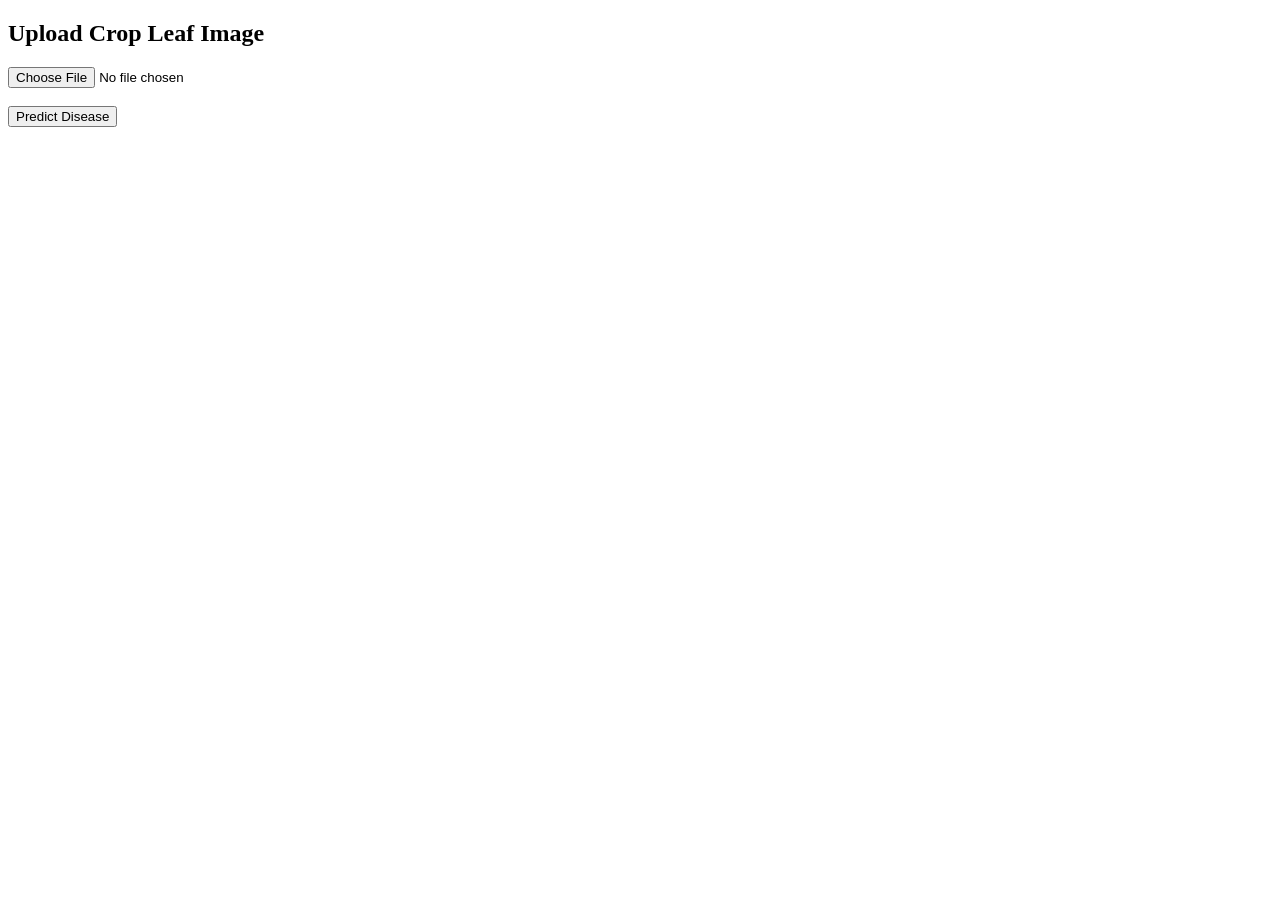
<file: index.html>
<!DOCTYPE html>
<html>
<head>
<title>AgriConnect Disease Detection</title>
</head>

<body>

<h2>Upload Crop Leaf Image</h2>

<form action="/predict" method="post" enctype="multipart/form-data">

<input type="file" name="image" required>

<br><br>

<button type="submit">Predict Disease</button>

</form>

</body>
</html>
</file>
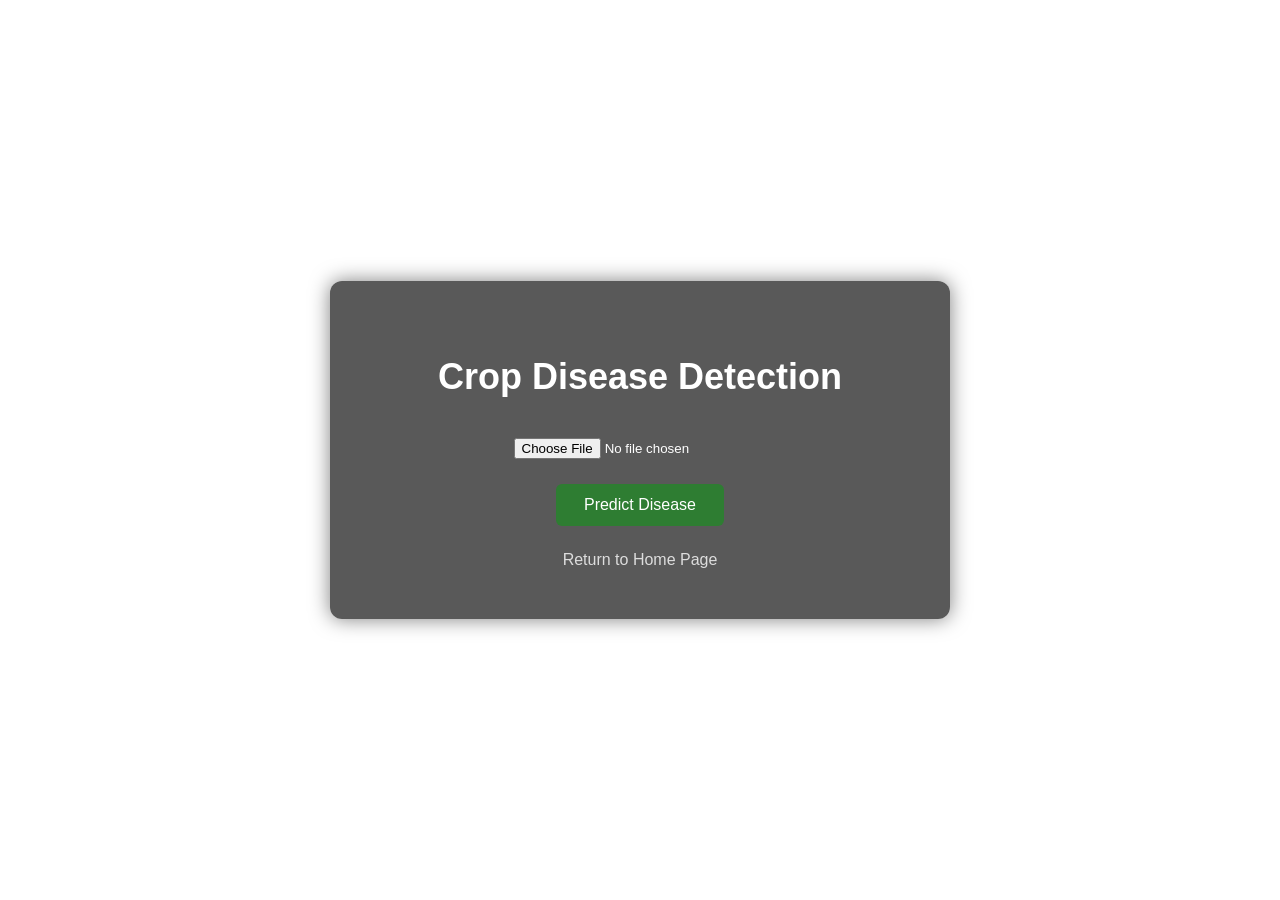
<file: disease.html>
<!DOCTYPE html>
<html>

<head>

<title>Disease Detection</title>

<style>

body{

margin:0;
font-family:Arial, sans-serif;

background-image:url("https://images.unsplash.com/photo-1523741543316-beb7fc7023d8");

background-size:cover;
background-position:center;
background-attachment:fixed;

height:100vh;

display:flex;
align-items:center;
justify-content:center;

color:white;

}

.overlay{

background:rgba(0,0,0,0.65);

padding:50px;

border-radius:12px;

text-align:center;

width:520px;

box-shadow:0 0 20px rgba(0,0,0,0.5);

}

h1{

font-size:36px;

margin-bottom:25px;

}

input{

margin-top:15px;

}

button{

margin-top:25px;

padding:12px 28px;

font-size:16px;

border:none;

border-radius:6px;

background:#2e7d32;

color:white;

cursor:pointer;

}

button:hover{

background:#1b5e20;

}

.home{

display:block;

margin-top:25px;

color:#ddd;

text-decoration:none;

}

.home:hover{

color:white;

}

</style>

</head>

<body>

<div class="overlay">

<h1>Crop Disease Detection</h1>

<form action="/disease" method="POST" enctype="multipart/form-data">

<input type="file" name="image" required>

<br>

<button type="submit">Predict Disease</button>

</form>

<a href="/" class="home">Return to Home Page</a>

</div>

</body>

</html>
</file>
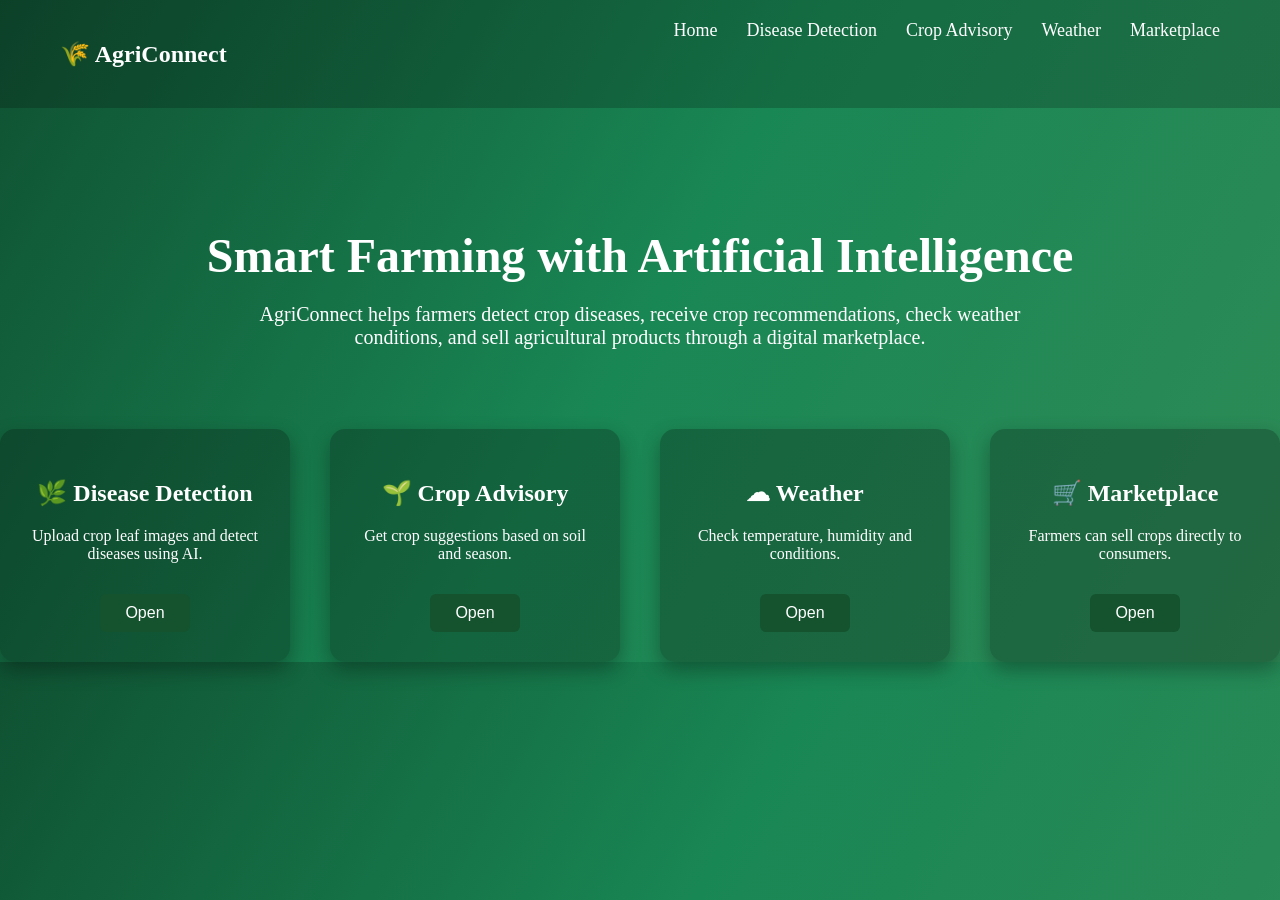
<file: home.html>
<!DOCTYPE html>
<html>
<head>
<title>AgriConnect</title>

<style>

body{
margin:0;
font-family:Segoe UI;
background:linear-gradient(120deg,#0f5132,#198754,#2e8b57);
color:white;
text-align:center;
}

.navbar{
display:flex;
justify-content:space-between;
padding:20px 60px;
background:rgba(0,0,0,0.2);
}

.navbar a{
color:white;
text-decoration:none;
margin-left:25px;
font-size:18px;
}

.title{
margin-top:120px;
font-size:48px;
font-weight:bold;
}

.subtitle{
font-size:20px;
width:60%;
margin:auto;
margin-top:20px;
}

.cards{
display:flex;
justify-content:center;
gap:40px;
margin-top:80px;
}

.card{
background:rgba(0,0,0,0.25);
padding:30px;
border-radius:15px;
width:230px;
box-shadow:0 8px 20px rgba(0,0,0,0.3);
}

.card h2{
font-size:24px;
}

.card p{
font-size:16px;
}

.card button{
margin-top:15px;
padding:10px 25px;
border:none;
background:#14532d;
color:white;
border-radius:6px;
font-size:16px;
cursor:pointer;
}

.card button:hover{
background:#22c55e;
}

</style>
</head>

<body>

<div class="navbar">
<h2>🌾 AgriConnect</h2>

<div>
<a href="/">Home</a>
<a href="/disease">Disease Detection</a>
<a href="/advisory">Crop Advisory</a>
<a href="/weather">Weather</a>
<a href="/marketplace">Marketplace</a>
</div>
</div>


<div class="title">
Smart Farming with Artificial Intelligence
</div>

<div class="subtitle">
AgriConnect helps farmers detect crop diseases, receive crop
recommendations, check weather conditions, and sell agricultural
products through a digital marketplace.
</div>


<div class="cards">

<div class="card">
<h2>🌿 Disease Detection</h2>
<p>Upload crop leaf images and detect diseases using AI.</p>
<a href="/disease"><button>Open</button></a>
</div>

<div class="card">
<h2>🌱 Crop Advisory</h2>
<p>Get crop suggestions based on soil and season.</p>
<a href="/advisory"><button>Open</button></a>
</div>

<div class="card">
<h2>☁ Weather</h2>
<p>Check temperature, humidity and conditions.</p>
<a href="/weather"><button>Open</button></a>
</div>

<div class="card">
<h2>🛒 Marketplace</h2>
<p>Farmers can sell crops directly to consumers.</p>
<a href="/marketplace"><button>Open</button></a>
</div>

</div>

</body>
</html>
</file>
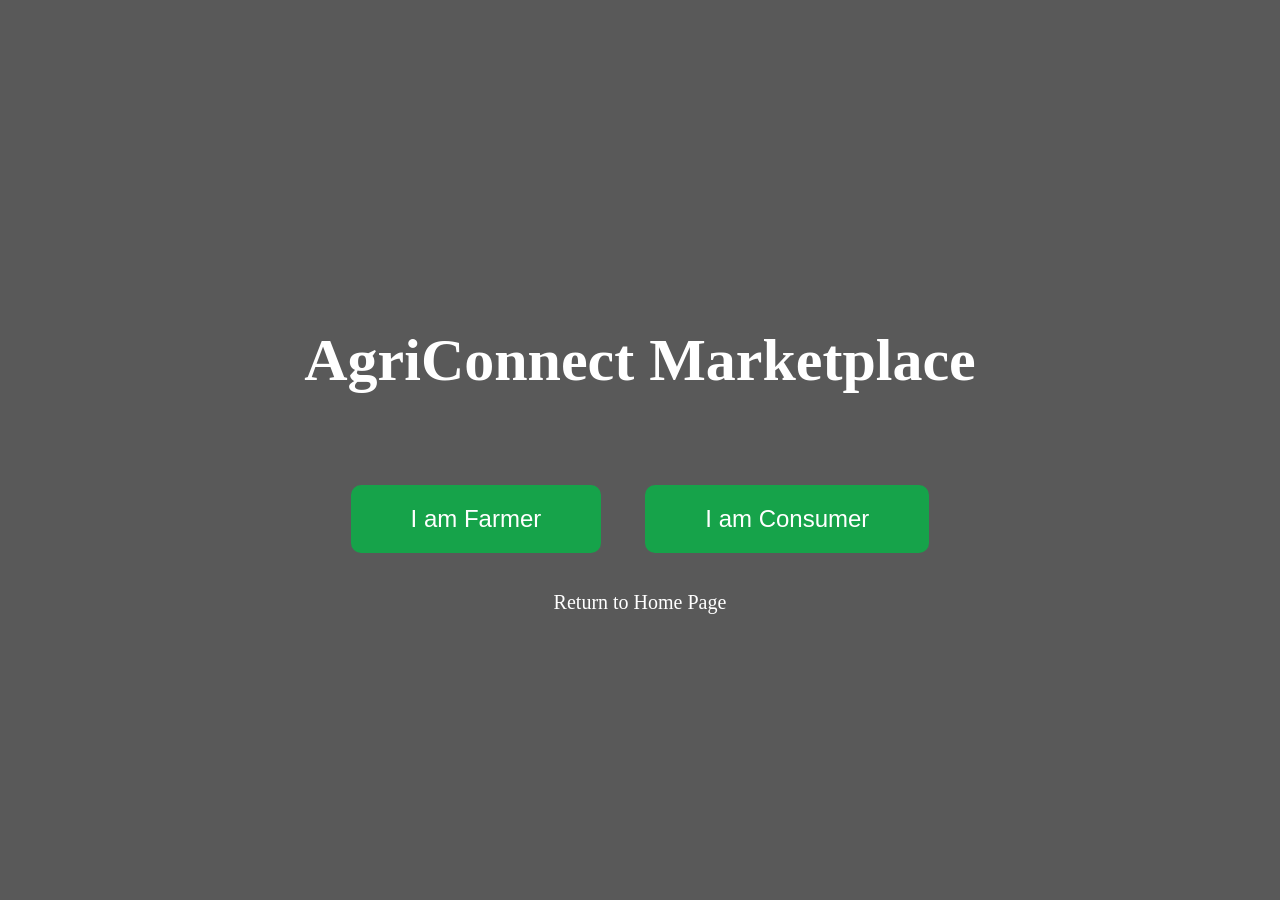
<file: marketplace.html>
<!DOCTYPE html>
<html>
<head>
<title>AgriConnect Marketplace</title>

<style>

body{
margin:0;
font-family:Segoe UI;
background:url("https://images.unsplash.com/photo-1500595046743-cd271d694d30");
background-size:cover;
background-position:center;
height:100vh;
color:white;
}

.overlay{
background:rgba(0,0,0,0.65);
height:100vh;
display:flex;
align-items:center;
justify-content:center;
}

.container{
text-align:center;
}

h1{
font-size:60px;
margin-bottom:70px;
}

button{
padding:20px 60px;
font-size:24px;
margin:20px;
border:none;
border-radius:10px;
background:#16a34a;
color:white;
cursor:pointer;
}

button:hover{
background:#22c55e;
}

a{
text-decoration:none;
}

</style>
</head>

<body>

<div class="overlay">

<div class="container">

<h1>AgriConnect Marketplace</h1>

<a href="/farmer">
<button>I am Farmer</button>
</a>

<a href="/consumer">
<button>I am Consumer</button>
</a>

<br><br>

<a href="/" style="color:white;font-size:20px;">Return to Home Page</a>

</div>

</div>

</body>
</html>
</file>
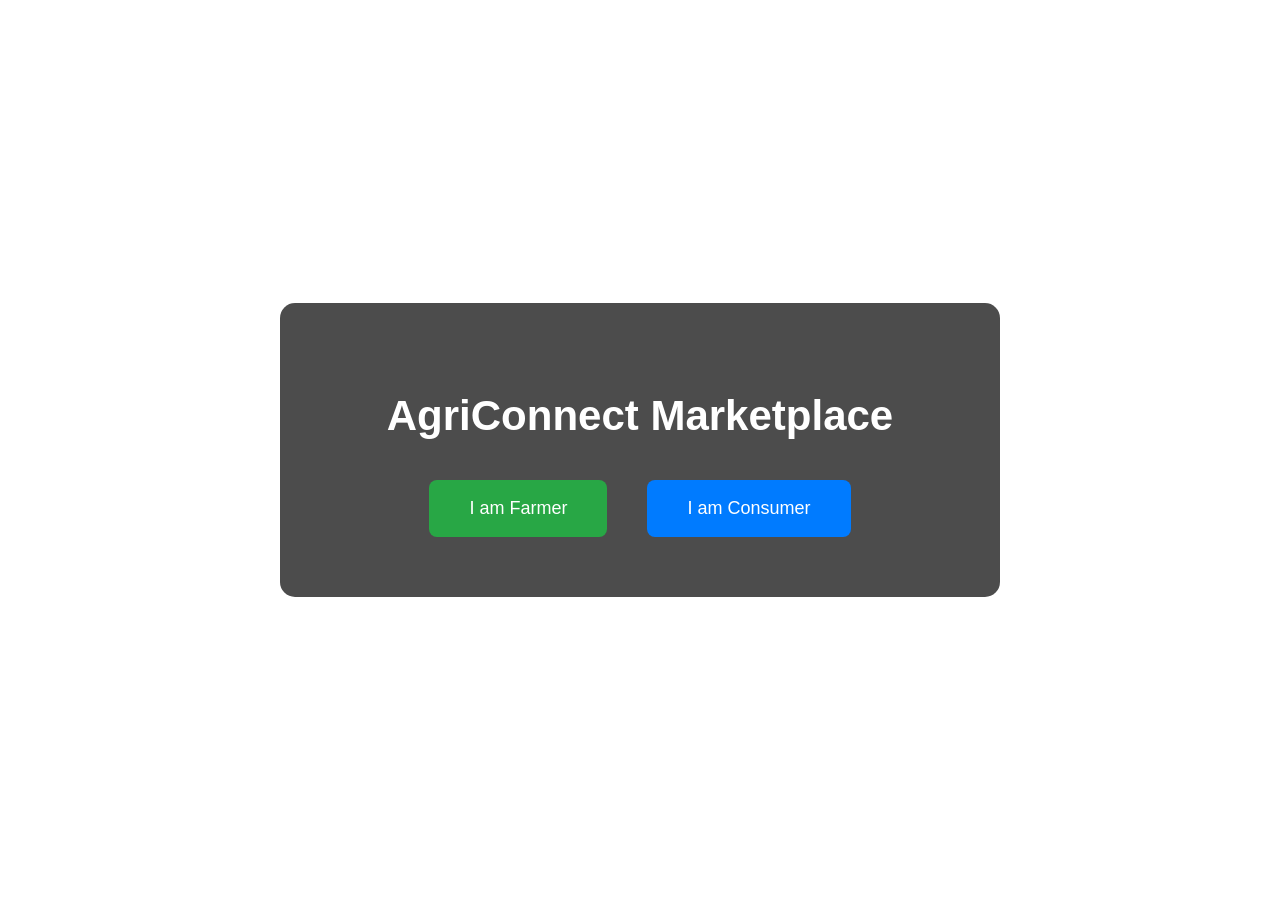
<file: marketplace_choice.html>
<!DOCTYPE html>
<html>

<head>
<title>Marketplace</title>

<style>

body{

margin:0;

font-family:Arial;

background:url("https://images.unsplash.com/photo-1464226184884-fa280b87c399") no-repeat center center fixed;

background-size:cover;

height:100vh;

display:flex;
justify-content:center;
align-items:center;

}

.container{

background:rgba(0,0,0,0.7);

padding:60px;

border-radius:15px;

text-align:center;

color:white;

width:600px;

}

h1{

font-size:42px;

margin-bottom:40px;

}

.buttons{

display:flex;

justify-content:center;

gap:40px;

}

button{

padding:18px 40px;

font-size:18px;

border:none;

border-radius:8px;

cursor:pointer;

}

.farmer{

background:#28a745;
color:white;

}

.consumer{

background:#007bff;
color:white;

}

button:hover{

transform:scale(1.05);

}

</style>

</head>

<body>

<div class="container">

<h1>AgriConnect Marketplace</h1>

<div class="buttons">

<a href="/farmer">

<button class="farmer">I am Farmer</button>

</a>

<a href="/consumer">

<button class="consumer">I am Consumer</button>

</a>

</div>

</div>

</body>

</html>
</file>
